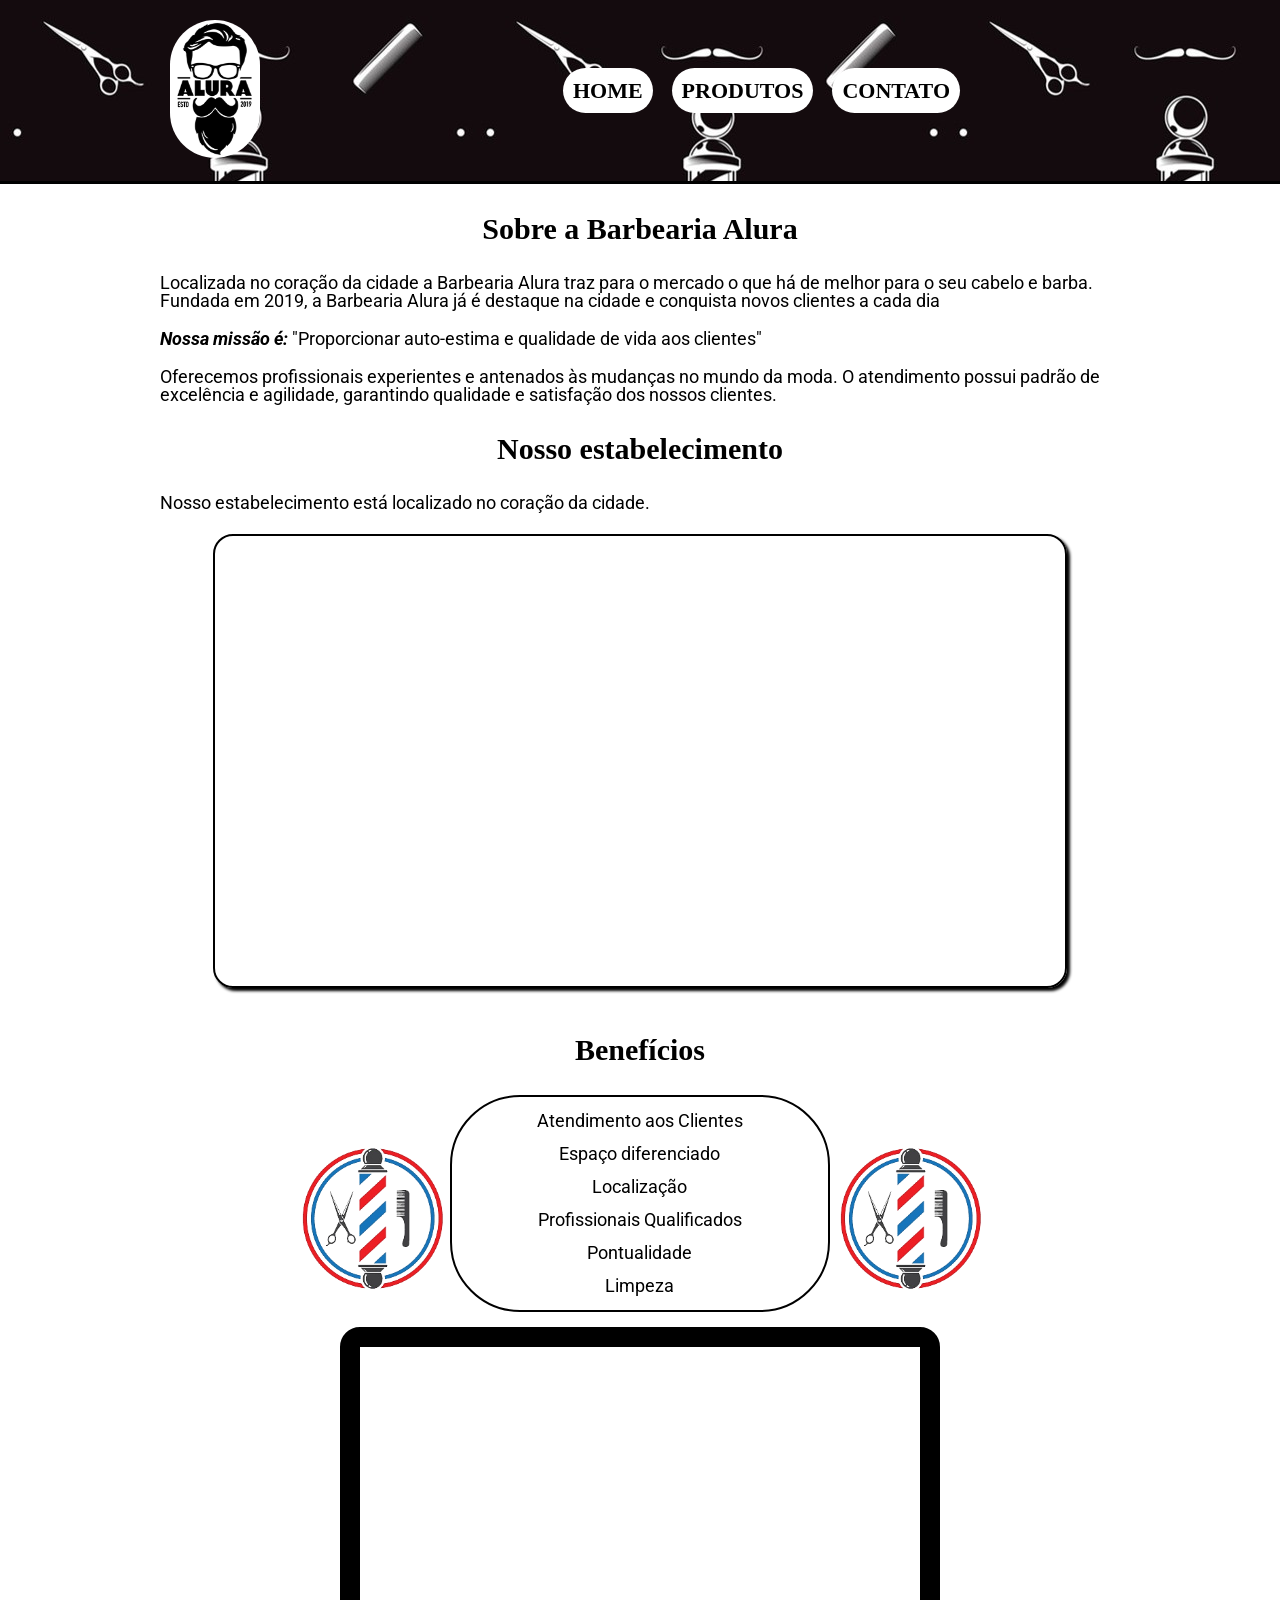
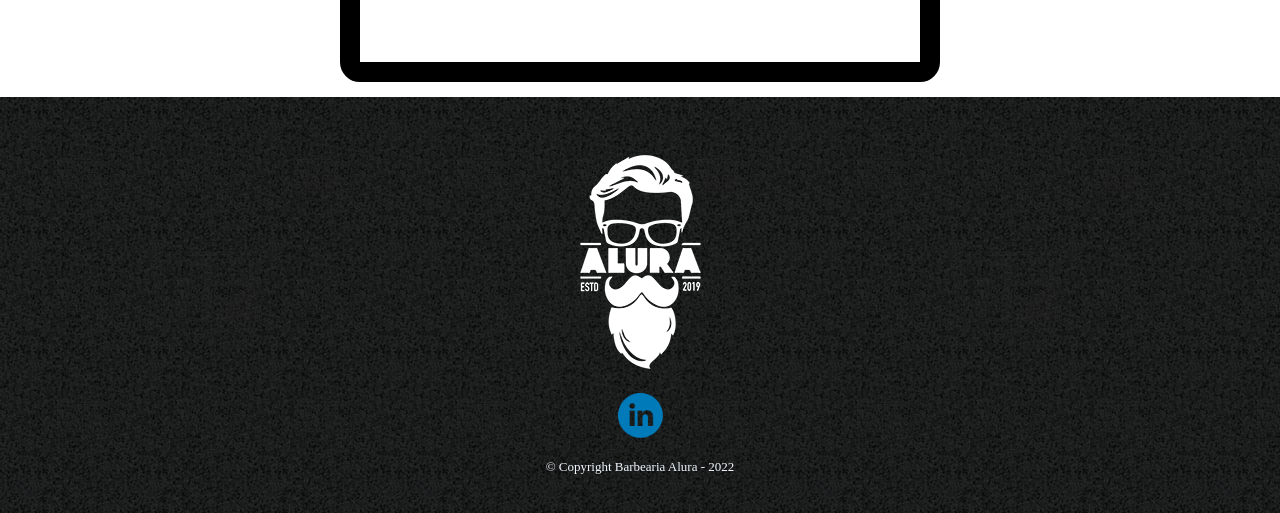
<file: index.html>
<!DOCTYPE html>
<html lang="pt-br">
	<head>
		<meta charset="UTF-8">
        <meta http-equiv="X-UA-Compatible" content="IE=edge">
        <meta name="viewport" content="width=device-width">
		<title>Barbearia Alura</title>

		<link rel="stylesheet" href="reset.css">
		<link rel="stylesheet" href="style.css">
		<link rel="preconnect" href="https://fonts.googleapis.com">
		<link rel="preconnect" href="https://fonts.gstatic.com" crossorigin>
		<link href="https://fonts.googleapis.com/css2?family=Roboto:wght@100&display=swap" rel="stylesheet">
		<link href="https://fonts.googleapis.com/css2?family=Roboto:wght@100;400&display=swap" rel="stylesheet">
	</head>

	<body class="body_produtos">
        <header>
			<div class="caixa">
                <h1><img src="logo.png" id="img_titulo"></h1>
                <nav class="nav-botao">
                    <ul class="nav-botao-ul">
                        <li><a class="nav-botao-text" href="index.html">Home</a></li>
                        <li><a class="nav-botao-text" href="produtos.html">Produtos</a></li>
                        <li><a class="nav-botao-text" href="contato.html">Contato</a></li>
                    </ul>
                </nav>
			</div>
        </header>

		<main>
			<div class="sobre">
				<div class="text-div">
					<h2 class="titulo_sobre">Sobre a Barbearia Alura</h2>
					<p class="text">Localizada no coração da cidade a Barbearia Alura traz para o mercado o que há de melhor para o seu cabelo e barba. Fundada em 2019, a Barbearia Alura já é destaque na cidade e conquista novos clientes a cada dia</p>        
						<p class="text">
							<span id="text_marcados">Nossa missão é: </span>
							"Proporcionar auto-estima e qualidade de vida aos clientes"
						<p>   	
					<p class="text">Oferecemos profissionais experientes e antenados às mudanças no mundo da moda. O atendimento possui padrão de excelência e agilidade, garantindo qualidade e satisfação dos nossos clientes.<p>
				</div>
				<div class="mapa">
					<h2 class="titulo_sobre">Nosso estabelecimento</h2>
					<p class="text">Nosso estabelecimento está localizado no coração da cidade.</p>
					<div class="iframe_home">
						<iframe id="maps" src="https://www.google.com/maps/embed?pb=!1m18!1m12!1m3!1d1834.8208502914194!2d-38.455048374955105!3d-12.981450740128587!2m3!1f0!2f0!3f0!3m2!1i1024!2i768!4f13.1!3m3!1m2!1s0x7161b1a9483c6a7%3A0x43232c3d462f1920!2sShopping%20Sumar%C3%A9!5e0!3m2!1spt-BR!2sbr!4v1663023888120!5m2!1spt-BR!2sbr" width="850" height="450" s; allowfullscreen="" loading="lazy" referrerpolicy="no-referrer-when-downgrade"></iframe>
					</div>
				</div>
			</div>
			<div class="Beneficios">
				<div class="Beneficios_tdiv">
					<div>
						<h2 class="titulo_sobre">Benefícios</h2>
					</div>
					<div class="Beneficios_div">
						<img class="img_dir" src="banner.png">
						<ul class="Beneficios_lista">
							<li class="text_b">Atendimento aos Clientes</li>
							<li class="text_b">Espaço diferenciado</li>
							<li class="text_b">Localização</li>
							<li class="text_b">Profissionais Qualificados</li>
							<li class="text_b">Pontualidade</li>
							<li class="text_b">Limpeza</li>
						</ul>
						<img class="img_esq" src="banner.png">
					</div>
				</div>
				<div class="iframe_v">
					<iframe class="youtube-video" width="560" height="315" src="https://www.youtube.com/embed/wcVVXUV0YUY" title="YouTube video player" frameborder="0" allow="accelerometer; autoplay; clipboard-write; encrypted-media; gyroscope; picture-in-picture" allowfullscreen></iframe>
				</div>
			</div>
		</main>
		
		<footer>
			<img src="logo-branco.png">
			<a href="https://www.linkedin.com/in/felipe-santos-bronze-05a080194"><img class="linkedin" src="linkedin.png"></a>
			<p class="copyright"> &copy; Copyright Barbearia Alura - 2022</p>
		</footer>
	</body>
</html>
</file>
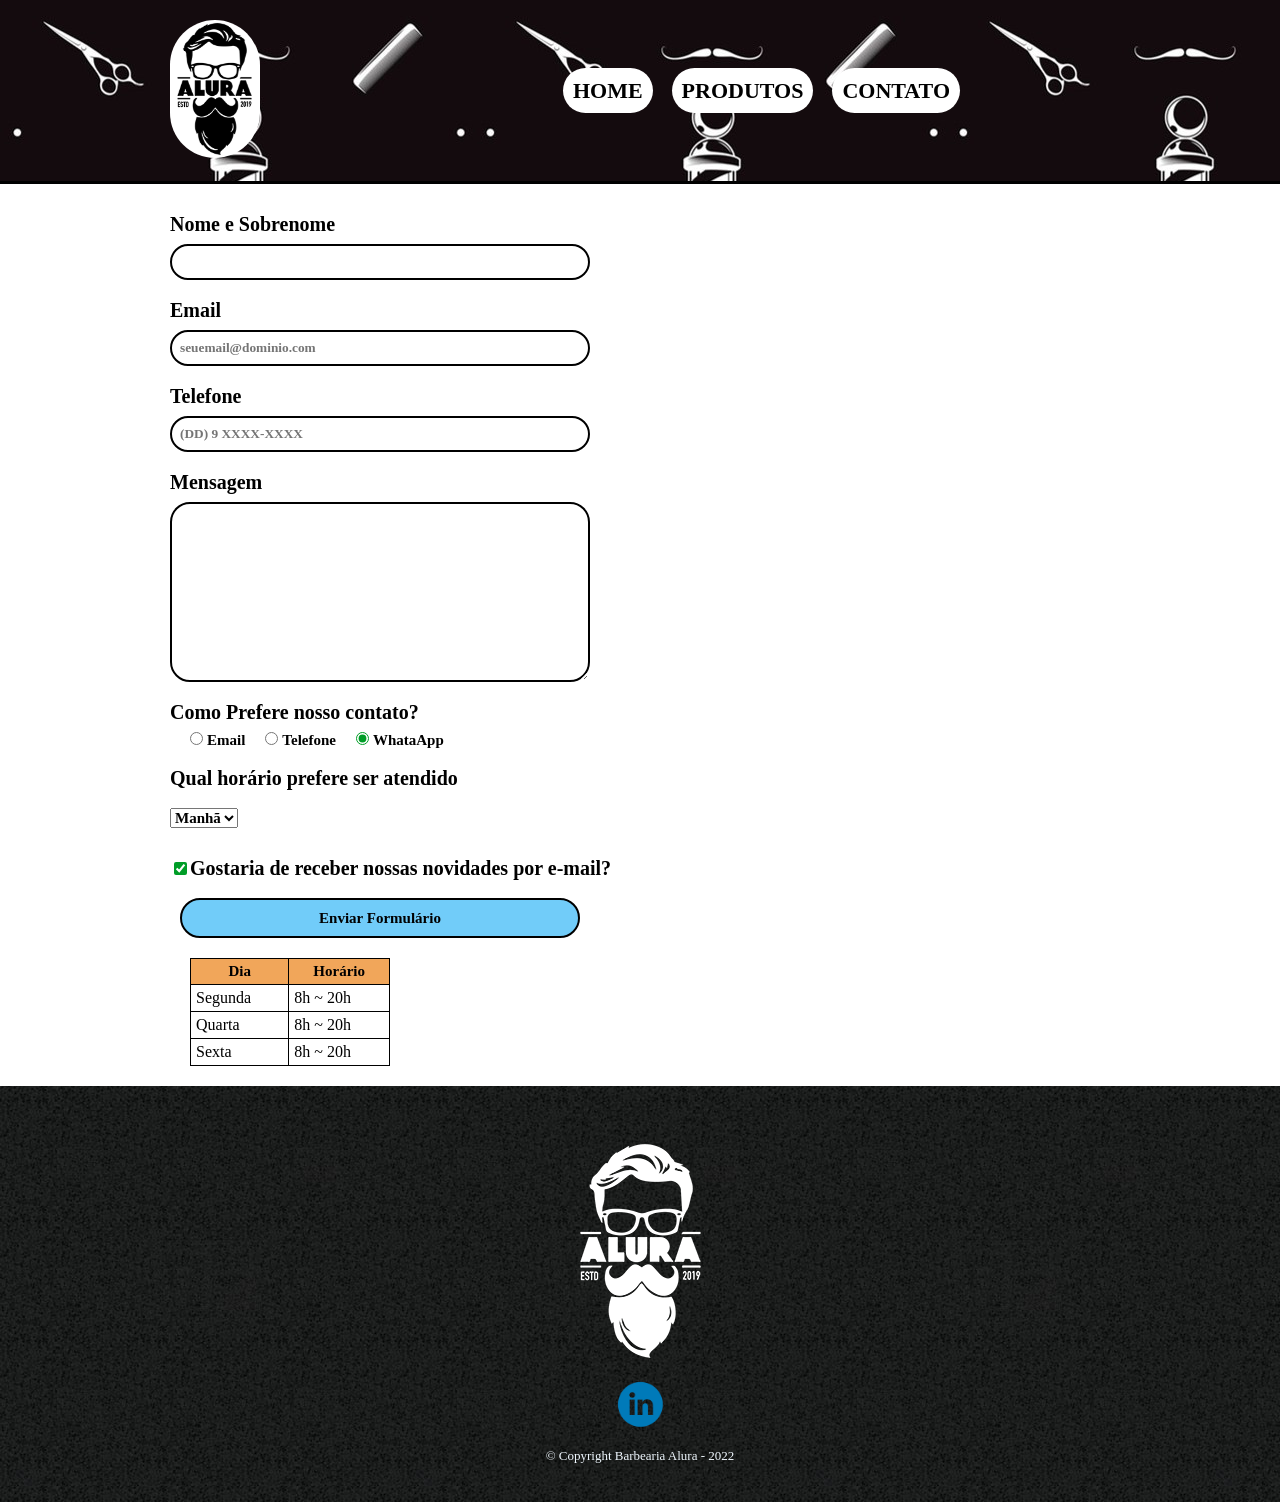
<file: contato.html>
<!DOCTYPE html>
<html lang="pt-br">
	<head>
		<meta charset="UTF-8">
        <meta http-equiv="X-UA-Compatible" content="IE=edge">
        <meta name="viewport" content="width=device-width">
		<title>Barbearia Alura</title>

		<link rel="stylesheet" href="reset.css">
		<link rel="stylesheet" href="style.css">
		<link rel="preconnect" href="https://fonts.googleapis.com">
		<link rel="preconnect" href="https://fonts.gstatic.com" crossorigin>
		<link href="https://fonts.googleapis.com/css2?family=Roboto:wght@100&display=swap" rel="stylesheet">
		<link href="https://fonts.googleapis.com/css2?family=Roboto:wght@100;400&display=swap" rel="stylesheet">
	</head>

	<body class="body_produtos">
        <header>
			<div class="caixa">
                <h1><img src="logo.png" id="img_titulo"></h1>
                <nav class="nav-botao">
                    <ul class="nav-botao-ul">
                        <li><a class="nav-botao-text" href="index.html">Home</a></li>
                        <li><a class="nav-botao-text" href="produtos.html">Produtos</a></li>
                        <li><a class="nav-botao-text" href="contato.html">Contato</a></li>
                    </ul>
                </nav>
			</div>
        </header>

        <main class="form-contato">
            <form>
                <fieldset>
                    <label for="nomesobrenome" class="label_entradas">Nome e Sobrenome</label>
                    <input type="text" id="nomesobrenome" class="forms_entradas" required>

                    <label for="Email" class="label_entradas">Email</label>
                    <input type="email" id="Email" class="forms_entradas" required placeholder="seuemail@dominio.com">

                    <label for="Telefone" class="label_entradas">Telefone</label>
                    <input type="tel" id="Telefone" class="forms_entradas" required placeholder="(DD) 9 XXXX-XXXX">

                    <label for="mensagem" class="label_entradas">Mensagem</label>
                    <textarea cols="30" rows="10" id="mensagem" class="forms_entradas" required></textarea>
                </fieldset>
                
                <fieldset>
                    <legend class="label_entradas" id="radio_title">Como Prefere nosso contato?</legend>
                        <div class="radio-flex">
                            <div class="radio-flex-ex">
                                <input type="radio" value="Email" id="radio-e-mail" name="contato" class="imput_contato">
                                <label for="radio-e-mail" class="radio_contato">Email</label>
                            </div>
                            <div class="radio-flex-ex">
                                <input type="radio" value="Telefone" id="radio-telefone" name="contato" class="imput_contato">
                                <label for="radio-telefone" class="radio_contato" >Telefone</label>
                            </div>
                            <div class="radio-flex-ex">
                                <input type="radio" value="WhataApp" id="radio-WhataApp" name="contato" class="imput_contato" checked>
                                <label for="radio-WhataApp" class="radio_contato">WhataApp</label>
                            </div>
                        </div>
                </fieldset>

                <fieldset>
                    <p class="label_entradas" id="titulo_turn">Qual horário prefere ser atendido</p>
                    <select class="radio_contato">
                        <option >Manhã</option>
                        <option>Tarde</option>
                        <option>Noite</option>
                    </select>

                    <label id="check_email" class=label_entradas><input type="checkbox" checked>Gostaria de receber nossas novidades por e-mail?</label>

                    <input type="submit" value="Enviar Formulário" id="submeter">
                </fieldset> 
            </form>

            <table class="table-horario">
                <thead class="table-horario-titulo">
                    <tr>
                        <th class="table-horario-celulas">Dia</th>
                        <th class="table-horario-celulas">Horário</th>
                    </tr>
                 </thead>
                <tbody class="table-horario-body">
                    <tr>
                        <td class="table-horario-celulas">Segunda</td>
                        <td class="table-horario-celulas">8h ~ 20h</td>
                    </tr>
                    <tr>
                        <td class="table-horario-celulas">Quarta</td>
                        <td class="table-horario-celulas">8h ~ 20h</td>
                    </tr>
                    <tr>
                        <td class="table-horario-celulas">Sexta</td>
                        <td class="table-horario-celulas">8h ~ 20h</td>
                    </tr>
                </tbody>
            </table>     
        </main>
    </body>
    <footer>
        <img src="logo-branco.png">
        <a href="https://www.linkedin.com/in/felipe-santos-bronze-05a080194"><img class="linkedin" src="linkedin.png"></a>
        <p class="copyright"> &copy; Copyright Barbearia Alura - 2022</p>
    </footer>
</html>
</file>
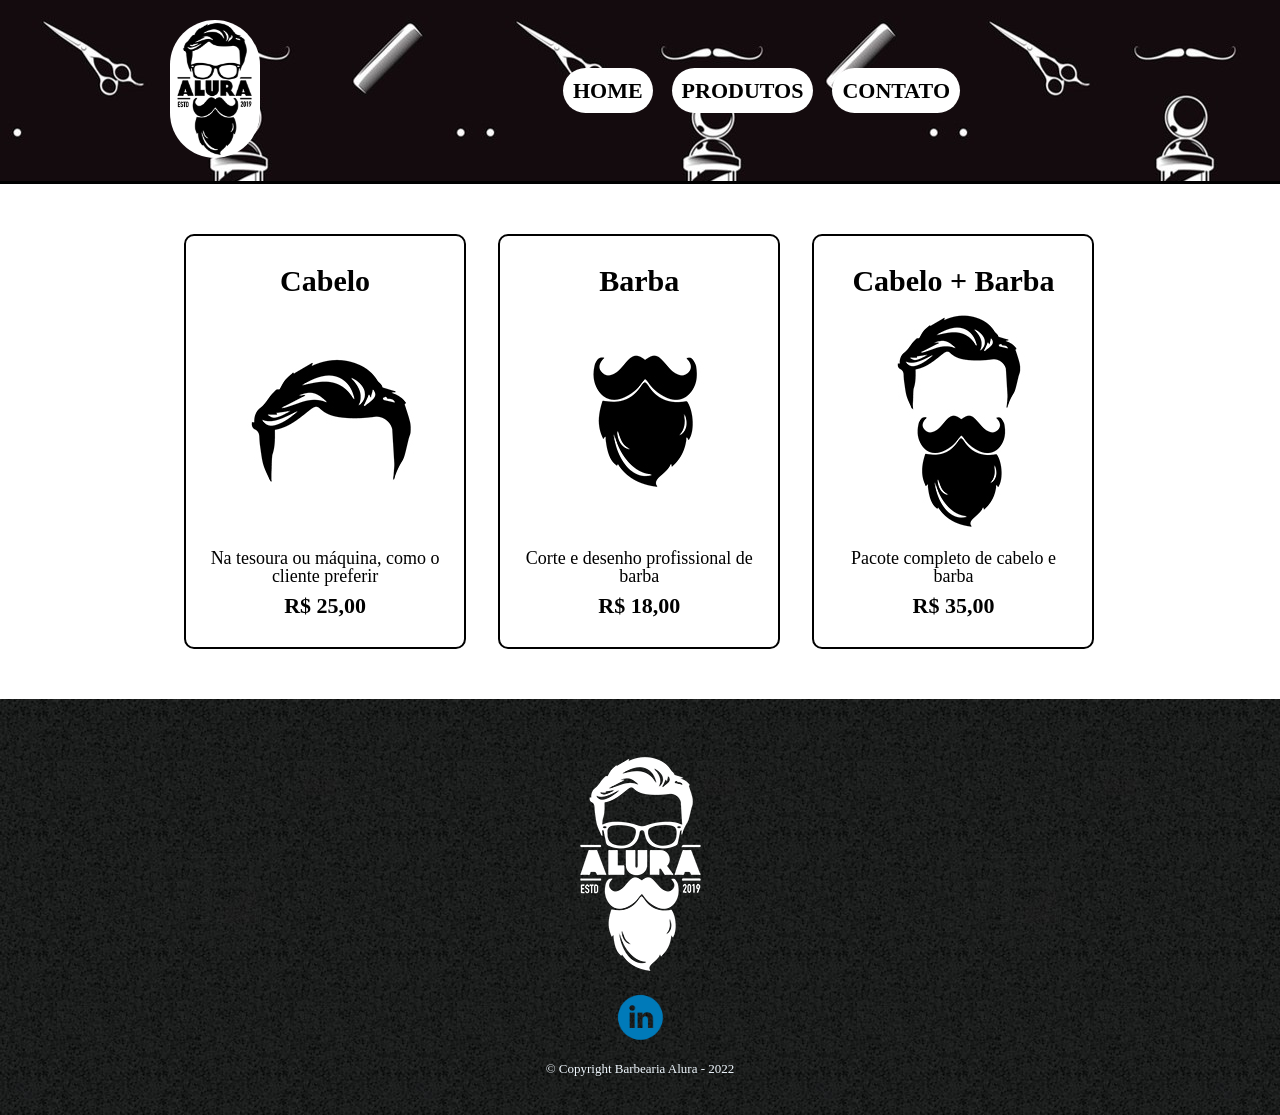
<file: produtos.html>
<!DOCTYPE html>
<html lang="pt-br">
	<head>
		<meta charset="UTF-8">
        <meta http-equiv="X-UA-Compatible" content="IE=edge">
        <meta name="viewport" content="width=device-width">
		<title>Barbearia Alura</title>

		<link rel="stylesheet" href="reset.css">
		<link rel="stylesheet" href="style.css">
		<link rel="preconnect" href="https://fonts.googleapis.com">
		<link rel="preconnect" href="https://fonts.gstatic.com" crossorigin>
		<link href="https://fonts.googleapis.com/css2?family=Roboto:wght@100&display=swap" rel="stylesheet">
		<link href="https://fonts.googleapis.com/css2?family=Roboto:wght@100;400&display=swap" rel="stylesheet">
	</head>

	<body class="body_produtos">
        <header>
			<div class="caixa">
                <h1><img src="logo.png" id="img_titulo"></h1>
                <nav class="nav-botao">
                    <ul class="nav-botao-ul">
                        <li><a class="nav-botao-text" href="index.html">Home</a></li>
                        <li><a class="nav-botao-text" href="produtos.html">Produtos</a></li>
                        <li><a class="nav-botao-text" href="contato.html">Contato</a></li>
                    </ul>
                </nav>
			</div>
        </header>

        <main>
            <ul class="produtos">
                <li class="produtos_caixas">
                    <h2>Cabelo</h2>
                    <img class="img-produtos" src="cabelo.jpg"> 
                    <p class="produto-descricao">Na tesoura ou máquina, como o cliente preferir</p> 
                    <p class="produto-preco">R$ 25,00</p>        
                </li>
                <li class="produtos_caixas">
                    <h2>Barba</h2>
                    <img class="img-produtos" src="barba.jpg">
                    <p class="produto-descricao">Corte e desenho profissional de barba<p> 
                    <p class="produto-preco">R$ 18,00<p>   
                </li>
                <li class="produtos_caixas">
                    <h2>Cabelo + Barba</h2>
                    <img class="img-produtos" src="cabelo+barba.jpg">    
                    <p class="produto-descricao">Pacote completo de cabelo e barba<p> 
                    <p class="produto-preco">R$ 35,00<p>  
                </li>
            </ul>
        </main>

        <footer>
            <img src="logo-branco.png">
            <a href="https://www.linkedin.com/in/felipe-santos-bronze-05a080194"><img class="linkedin" src="linkedin.png"></a>
            <p class="copyright"> &copy; Copyright Barbearia Alura - 2022</p>
        </footer>
    </body>
</html>
</file>
<file: style.css>
/* CCS da NAV de todas as paginas */

header {
    padding: 20px 0;
    background: url("fundo_main.jpg");
    border-bottom: 3px solid black;
}

.caixa {
    position: relative;
    width: 940px;
    margin: 0 auto;
}

nav{
    position: absolute;
    top: 60px;
    right: 150px;
}

nav li {
    display: inline;
    margin: 0 0 0 15px;
}

nav a {
    text-transform: uppercase;
    color: black;
    font-weight: bold;
    font-size: 22px;
    text-decoration:none;
    border-radius: 50px;
    padding: 10px;
    background: white;
}

nav a:hover {
    background: #71ccf9;
}

#img_titulo {
    width: 90px;
    background: white;
    border-radius: 50px;
    margin: 0 auto;
}
/* CCS da pagina de home */

.sobre {
    position: relative;
    background: white;
}

.mapa {
    width: 960px;
    margin: 0 auto;
}

.text-div {
    width: 960px;
    margin: 0 auto;
}

.titulo_sobre {
    font-weight: bold;
    font-size: 30px;
    font-family: Cambria, Cochin, Georgia, Times, 'Times New Roman', serif;
    text-align: center;
    margin: 30px 0;
}

.text {
    font-size: 18px;
    font-family: 'Roboto', sans-serif;
    margin: 20px 0;
}

.Beneficios{
    padding: 3px;
    text-align: center;
    margin: 9px;
}

.Beneficios_lista {
    display: inline-block;
    font-family: 'Roboto', sans-serif;
    width: 30%;
    border: 2px solid #000000;
    border-radius: 70px;
}

.Beneficios_lista:hover {
    border-color: #ff0000;
    color: #0080c0;
    font-weight: bolder;
}

.text_b {
    font-size: 18px;
    font-family: 'Roboto', sans-serif;
    margin: 15px 0;
}

.img_esq{
    width: 150px;
    animation: girar_esq  5s linear alternate infinite;
}

.img_dir{
    width: 150px;
    animation: girar_dir  5s linear alternate infinite;
}

#text_marcados{
    font-style:italic;
    font-size: 18px;
    font-family: 'Roboto', sans-serif;
    font-weight: bold;
}

.iframe_home {
    text-align: center;
    padding: 2px;
}

#maps {
    border:black solid 2px;
    border-radius: 20px;
    box-shadow: 3px 3px 3px black;
}

.iframe_v {
    text-align: center;
    margin-top: 15px;
}

.youtube-video {
    border:black solid 20px;
    border-radius: 20px;
}

@keyframes girar_dir {
    0% {
        transform: rotate(0deg)
    }
    50% {
        transform: rotate(180deg);
    }
    100% {
        transform: rotate(360deg);
    }
  }

  @keyframes girar_esq {
    0% {
        transform: rotate(360deg)
    }
    50% {
        transform: rotate(180deg);
    }
    100% {
        transform: rotate(0deg);
    }
  }

 .banner-home {
    width: 100%;
 }

/* CCS da pagina de produtos */
.produtos_caixas {
    background: white;
}
.produtos {
    width: 940px;
    margin: 0 auto;
    padding: 50px 0;
}

.produtos_caixas{
    display: inline-block;
    text-align: center;
    width: 30%;
    vertical-align: top;
    margin:0 1.5%;
    padding: 30px 20px;
    box-sizing: border-box;
    border: 2px solid #000000;
    border-radius: 10px
}

.produtos h2{
    font-size: 30px;
    font-weight: bold;
}

.produto-descricao {
    font-size: 18px;
}

.produto-preco {
    font-size: 22px;
    font-weight: bold;
    margin-top: 10px;
}

.produtos li:hover {
    border-color:#C78C19;
    font-size: 40px;
}

.produtos li:active {
    border-color:#28c719
}

.produtos li:hover h2 {
    font-size: 34px;
}

/* CCS do rodapé de todas as paginas */
footer {
    text-align: center;
    background: url("bg.jpg");
    padding: 40px 0;
}

.copyright {
    color: aliceblue;
    font-size: 13px;
    margin: 20px 0 0;
}

/* CCS da pagina contatos */

.form-contato {
    width: 940px;
    margin: 0 auto;
    margin-top: 30px;
}

.label_entradas {
    display: block;
    font-size: 20px;
    margin: 0 0 10px;
    font-weight: bold;
    font-family: Cambria, Cochin, Georgia, Times, 'Times New Roman', serif;
    accent-color: #009d27;
}

.forms_entradas {
    border: 2px solid black;
    border-radius: 20px;
    width: 400px;
    font-weight: bolder;
    color: black;
    font-family:Cambria, Cochin, Georgia, Times, 'Times New Roman', serif;
    padding: 8px;
    display: block;
    margin: 0 0 20px;
}

#submeter {
    background:#71ccf9;
    font-size: 15px;
    color: black;
    font-weight: bolder;
    border: 2px solid #000000;
    border-radius: 20px;
    cursor: pointer;
    font-family: Cambria, Cochin, Georgia, Times, 'Times New Roman', serif;
    margin: 20px 0 0 10px;
    width: 400px;
    height: 40px;
    display: block;
    transition: 1s all;
}

.radio_contato {
    display: inline;
    font-size: 15px;
    margin: 0 0 10px;
    font-weight: bold;
    font-family: Cambria, Cochin, Georgia, Times, 'Times New Roman', serif;
}

#radio_title {
    font-weight: bold;
}

.imput_contato {
    margin: 0 0 0 20px;
    accent-color: #009d27;
}

#check_email {
    margin: 20px 0 20px 0;
}

#titulo_turn {
    margin: 20px 0 20px 0;
}

.select_turn {
    border: 1px solid #000000;
    font-weight: bold;
    border-radius: 50px;
}

#submeter:hover {
    background: #f1a65a;
    transform: scale(1.05);
}

.forms_entradas:focus { 
    background: #71ccf9; 
}

.table-horario {
    margin: 20px;
    width: 200px;
}
.table-horario-titulo {
    font-weight: bolder;
    font-size: 15px;
    background: #f1a65a;
}
.table-horario-celulas {
    border: 1px solid #000000;
    padding: 5px;
    align-items: center;
}

.table-horario:hover {
    transform: scale(1.02);
    border: #C78C19;
}

.linkedin {
    display: block;
    margin: 0 auto;
    width: 50px;
}

.radio-flex {
    display: flex;
    flex-direction: row;
}

/*Responsividade Mobile*/

@media screen and (max-width: 1000px) {
    .caixa,  .iframe_home, .text-div, .iframe_home, .Beneficios, .mapa, .youtube-video, #maps, .produtos, .form-contato, .youtube-video {
        width: auto;
    }   
    
    .youtube-video {
        width: 60%;
    }

    #maps {
        margin: 10px 20px;
        width: 60%;
    }

    #img_titulo {
        margin-left: 10px;
        width: 50px;
    }
    

    .nav-botao-text {
        font-size: 13px;
        padding: 7px;
        border: #000000 2px solid;
    }

    .nav-botao {
        top: 34px;
        right: 8%;
    }

    .text {
        margin: 10px;
    }

    nav li {
        margin: 0 0 0 6px;
    }

    .img_dir {
        width:  60px;
        display: block;
        position: relative;
        align-items: center;
    }

    .img_esq {
        width:  60px;
        display: block;
        position: relative;
        
    }

    .Beneficios_lista {
        width: auto;
        display: inline-block;
        margin: 20px;
        border: 0px;
    }

    .Beneficios_div {
        display: flex;
        align-items: center;
        padding: 10px;
        justify-content: center
    }

    .text_b {
        font-size: 15px;
        border: #000000 1px solid;
        border-radius: 20px;
        padding: 12px;
    }
    
    .produtos {
        display: flex;
        align-items: center;
        flex-direction: column;
    }
    .produtos_caixas {
        margin-bottom: 50px;
        width: 75%;
        display: flex;
        flex-direction: column;
    }

    .forms_entradas {
        width: 80%;
        font-size: 25px;
    }

    #submeter {
        width: 80%;
    }

    .form-contato {
        margin: 15px;
    }

    .label_entradas {
        display: block;
    }

    .form-metodo-tx {
        display: flex;
        flex-direction: column;
    }

    .form-metodo-bt {
        display: flex;
        flex-direction: column;
    }

    .radio-flex {
        display: flex;
        flex-direction: column;
    }

    .radio-flex-ex {
        margin: 6px 0;
    }
}

@media screen and (max-width: 340px) {
    .caixa,  .iframe_home, .text-div, .iframe_home, .Beneficios, .mapa, .youtube-video, .produtos, .form-contato {
        width: auto;
    }  

    #img_titulo {
        margin-left: 10px;
        width: 50px;
    }

    .nav-botao-text {
        font-size: 9px;
        padding: 4px;
        border: #000000 2px solid;
    }

    .nav-botao {
        top: 34px;
        right: 30px;
    }

    .text {
        margin: 10px;
    }

    nav li {
        margin: 0 0 0 6px;
    }

    .titulo_sobre {
        margin: 30px 10px;
    }

    .img_dir {
        width:  10px;
        display: block;
        position: relative;
        align-items: center;
    }

    .img_esq {
        width:  10px;
        display: block;
        position: relative; 
    }

    .forms_entradas {
        font-size: 12px;
    }

}
</file>
